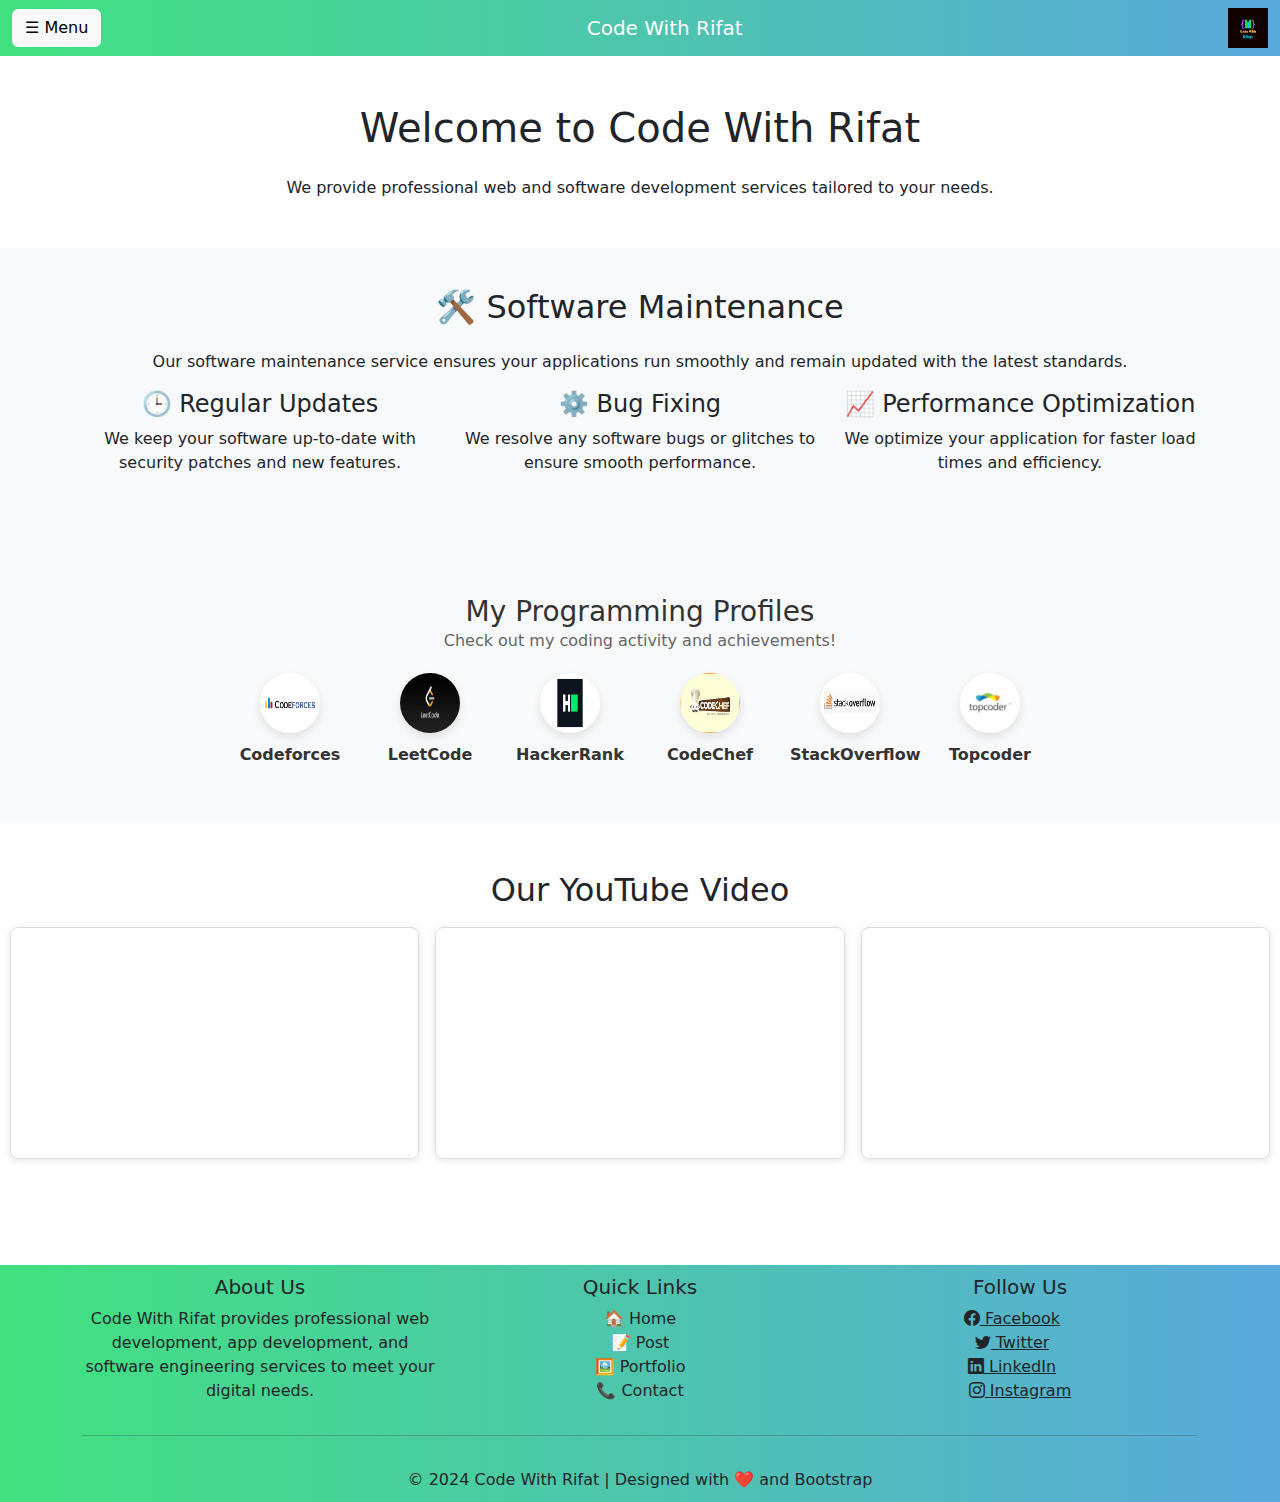
<file: index.html>
<!DOCTYPE html>
<html lang="en">
<head>
    <meta charset="UTF-8" />
    <meta name="viewport" content="width=device-width, initial-scale=1.0" />
    <meta name="keywords" content="Mata Web Solutions, Mata Android Apps, Mata Responsive Design, Code With Rifat, Professional Web Development, Software Maintenance"/>
    <meta name="google-site-verification" content="XDlfT6avDwmA8AY0r3Jb94K1UTTMlwBeBpqp7k9jpsY" />
    <meta name="google-site-verification" content="XDlfT6avDwmA8AY0r3Jb94K1UTTMlwBeBpqp7k9jpsY" />
    <title>Code With Rifat</title>
    <link rel="icon" href="assets/images/logo.png" type="image/png" />
    <!-- Bootstrap CSS -->
    <link href="https://cdn.jsdelivr.net/npm/bootstrap@5.3.3/dist/css/bootstrap.min.css" rel="stylesheet"/>
    <!-- Custom CSS -->
    <link href="css/style.css" rel="stylesheet"/>
    
</head>

<body>
    <!-- Navigation Bar -->
    <nav class="navbar navbar-dark bg-dark">
        <div class="container-fluid">
            <!-- Left Side Menu Button -->
            <button
                class="btn btn-light"
                type="button"
                data-bs-toggle="offcanvas"
                data-bs-target="#offcanvasNavbar"
                aria-controls="offcanvasNavbar"
            >
                ☰ Menu
            </button>

            <!-- Center Title -->
            <a class="navbar-brand mx-auto" href="index.html">Code With Rifat</a>

            <!-- Right Side Logo -->
            <div class="d-flex">
                <img src="assets/images/profile.jpg" alt="Logo" style="height: 40px; width: auto"/>
            </div>
        </div>
    </nav>

    <!-- Offcanvas Drawer -->
    <div class="offcanvas offcanvas-start" tabindex="-1" id="offcanvasNavbar" aria-labelledby="offcanvasNavbarLabel">
      <div class="offcanvas-header">
          <h5 class="offcanvas-title" id="offcanvasNavbarLabel">Navigation</h5>
          <button
              type="button"
              class="btn-close btn-close-white"
              data-bs-dismiss="offcanvas"
              aria-label="Close"
          ></button>
      </div>
      <div class="offcanvas-body" style="background: linear-gradient(to right, #41e17f, #5aaadc);">
          <nav>
              <a href="index.html" class="text-dark" style="font-size: 18px;">🏠 Home</a>
              <a href="post.html" class="text-dark" style="font-size: 18px;">📝 Post</a>
              <a href="portfolio.html" class="text-dark" style="font-size: 18px;">🖼 Portfolio</a>
              <a href="#about" class="text-dark" style="font-size: 18px;">👤 About</a>
              <a href="contact.html" class="text-dark" style="font-size: 18px;">📞 Contact</a>
          </nav>
      </div>
    </div>





    <!-- Main Content -->
    <div class="container my-5">
        <h1 class="text-center mb-4">Welcome to Code With Rifat</h1>
        <p class="text-center">We provide professional web and software development services tailored to your needs.</p>
    </div>

    <!-- Software Maintenance Section -->
    <div class="software-maintenance">
        <div class="container">
            <h2 class="text-center mb-4">🛠 Software Maintenance</h2>
            <p class="text-center">Our software maintenance service ensures your applications run smoothly and remain updated with the latest standards.</p>
            <div class="row text-center">
                <div class="col-md-4 mb-4">
                    <h4>🕒 Regular Updates</h4>
                    <p> We keep your software up-to-date with security patches and new features.</p>
                </div>
                <div class="col-md-4 mb-4">
                    <h4>⚙️ Bug Fixing</h4>
                    <p>
                        We resolve any software bugs or glitches to ensure smooth
                        performance.
                    </p>
                </div>
                <div class="col-md-4 mb-4">
                    <h4>📈 Performance Optimization</h4>
                    <p>
                        We optimize your application for faster load times and efficiency.
                    </p>
                </div>
            </div>
        </div>
    </div>

    <!-- Profile Links Section -->
    <section
        id="profile-links"
        style="background-color: #f8f9fa; padding: 40px 0">
        
        <div style="text-align: center; margin-bottom: 20px">
            <h2 style="color: #333; font-size: 28px; margin: 0">My Programming Profiles</h2>
            <p style="color: #666; font-size: 16px">Check out my coding activity and achievements!</p>
        </div>

        <div style="display: flex; justify-content: center; gap: 20px; flex-wrap: wrap;">
            <!-- Codeforces Profile -->
            <div style="text-align: center; width: 120px">
                <a href="https://codeforces.com/profile/mdrrifat297" target="_blank" style="text-decoration: none">
                    <img src="assets/images/Codeforces.png" alt="Codeforces" style="width: 60px; height: 60px; border-radius: 50%"/>
                    <p style="margin-top: 10px; color: #333; font-weight: bold">Codeforces</p>
                </a>
            </div>

            <!-- LeetCode Profile -->
            <div style="text-align: center; width: 120px">
                <a href="https://leetcode.com/u/mdrrifat297/" target="_blank" style="text-decoration: none">
                    <img src="assets/images/LeetCode.png" alt="LeetCode" style="width: 60px; height: 60px; border-radius: 50%"/>
                    <p style="margin-top: 10px; color: #333; font-weight: bold">LeetCode</p>
                </a>
            </div>

            <!-- HackerRank Profile -->
            <div style="text-align: center; width: 120px">
                <a href="https://www.hackerrank.com/profile/mdrrifat297" target="_blank" style="text-decoration: none">
                    <img src="assets/images/HackerRank.png" alt="HackerRank" style="width: 60px; height: 60px; border-radius: 50%"/>
                    <p style="margin-top: 10px; color: #333; font-weight: bold">HackerRank</p>
                </a>
            </div>

            <!-- CodeChef Profile -->
            <div style="text-align: center; width: 120px">
                <a href="https://www.codechef.com/users/mdrrifat297" target="_blank" style="text-decoration: none">
                    <img src="assets/images/Codechef.png" alt="CodeChef" style="width: 60px; height: 60px; border-radius: 50%"/>
                    <p style="margin-top: 10px; color: #333; font-weight: bold">CodeChef</p>
                </a>
            </div>

            <!-- StackOverflow Profile -->
            <div style="text-align: center; width: 120px">
                <a href="https://stackoverflow.com/users/28536117/mdrrifat297" target="_blank" style="text-decoration: none">
                    <img src="assets/images/StackOverflow.png" alt="CodeChef" style="width: 60px; height: 60px; border-radius: 50%"/>
                    <p style="margin-top: 10px; color: #333; font-weight: bold"> StackOverflow </p>
                </a>
            </div>

            <!-- Topcoder Profile -->
            <div style="text-align: center; width: 120px">
                <a href="https://profiles.topcoder.com/mdrrifat297" target="_blank" style="text-decoration: none">
                    <img src="assets/images/Topcoder.png" alt="CodeChef" style="width: 60px; height: 60px; border-radius: 50%"/>
                    <p style="margin-top: 10px; color: #333; font-weight: bold"> Topcoder</p>
                </a>
            </div>
        </div>
    </section>


    <!-- YouTube Video Section -->
    <br><br><h2 class="youtube_video">Our YouTube Video</h2>
    <div class="video-grid">
        <!-- video one -->
        <div class="video-container">
            <iframe
                src="https://www.youtube.com/embed/-sEMH8Lo4Xc?si=g56jswElThnp8OFE"
                title="YouTube video player"
                frameborder="0"
                allow="accelerometer; autoplay; clipboard-write; encrypted-media; gyroscope; picture-in-picture; web-share"
                referrerpolicy="strict-origin-when-cross-origin" allowfullscreen>
            </iframe>
        </div>

        <!-- video two -->
        <div class="video-container">
            <iframe
                src="https://www.youtube.com/embed/dz23zMaV5Dk?si=NNxaIvRnU6t_1coj"
                title="YouTube video player"
                frameborder="0"
                allow="accelerometer; autoplay; clipboard-write; encrypted-media; gyroscope; picture-in-picture; web-share"
                referrerpolicy="strict-origin-when-cross-origin" allowfullscreen>
            </iframe>
        </div>

        <!-- video three -->
        <div class="video-container">
            <iframe
                src="https://www.youtube.com/embed/iljq3MJdo_4?si=WwBcX_Ah2MCFHSkM"
                title="YouTube video player"
                frameborder="0"
                allow="accelerometer; autoplay; clipboard-write; encrypted-media; gyroscope; picture-in-picture; web-share"
                referrerpolicy="strict-origin-when-cross-origin" allowfullscreen>
            </iframe>
        </div>
    </div>

    <br><br><br><br>

    <!-- Footer -->
    <footer class="text-dark" style="background: linear-gradient(to right, #41e17f, #5aaadc);">
        <div class="container">
            <div class="row">
                <!-- About Section -->
                <div class="col-md-4">
                    <h5>About Us</h5>
                    <p> Code With Rifat provides professional web development, app development, and software engineering services to meet your digital needs. </p>
                </div>

                <!-- Quick Links -->
                <div class="col-md-4">
                    <h5>Quick Links</h5>
                    <ul class="list-unstyled">
                        <li>
                            <a href="index.html" class="text-decoration-none text-dark">🏠 Home</a>
                        </li>
                        <li>
                            <a href="post.html" class="text-decoration-none text-dark">📝 Post</a>
                        </li>
                        <li>
                            <a href="portfolio.html" class="text-decoration-none text-dark">🖼 Portfolio</a>
                        </li>
                        <li>
                            <a href="contact.html" class="text-decoration-none text-dark">📞 Contact</a>
                        </li>
                    </ul>
                </div>

                <!-- Social Media Links -->
                <div class="col-md-4">
                    <h5>Follow Us</h5>
                    <a href="https://www.facebook.com/mdrrifat297/" class="text-dark me-3"><i class="bi bi-facebook"></i> Facebook</a><br />
                    <a href="https://www.x.com/mdrrifat297/" class="text-dark me-3"><i class="bi bi-twitter"></i> Twitter</a><br />
                    <a href="https://www.linkedin.com/in/mdrrifat297/" class="text-dark me-3"><i class="bi bi-linkedin"></i> LinkedIn</a><br />
                    <a href="https://www.instagram.com/mdrrifat297" class="text-dark"><i class="bi bi-instagram"></i> Instagram</a>
                </div>
            </div>

            <!-- Copyright -->
            <hr class="border-dark" />
            <div class="text-center pt-3">
                <p class="mb-0">
                    &copy; 2024 Code With Rifat | Designed with ❤️ and Bootstrap
                </p>
            </div>
        </div>
    </footer>



    <!-- Bootstrap Icons CDN -->
    <link href="https://cdn.jsdelivr.net/npm/bootstrap-icons@1.10.5/font/bootstrap-icons.css" rel="stylesheet"/>

    <!-- Bootstrap JS Bundle -->
    <script src="https://cdn.jsdelivr.net/npm/bootstrap@5.3.3/dist/js/bootstrap.bundle.min.js"></script>
    <!-- Custom JS Bundle -->
    <script src="js/script.js"></script>
</body>
</html>
</file>
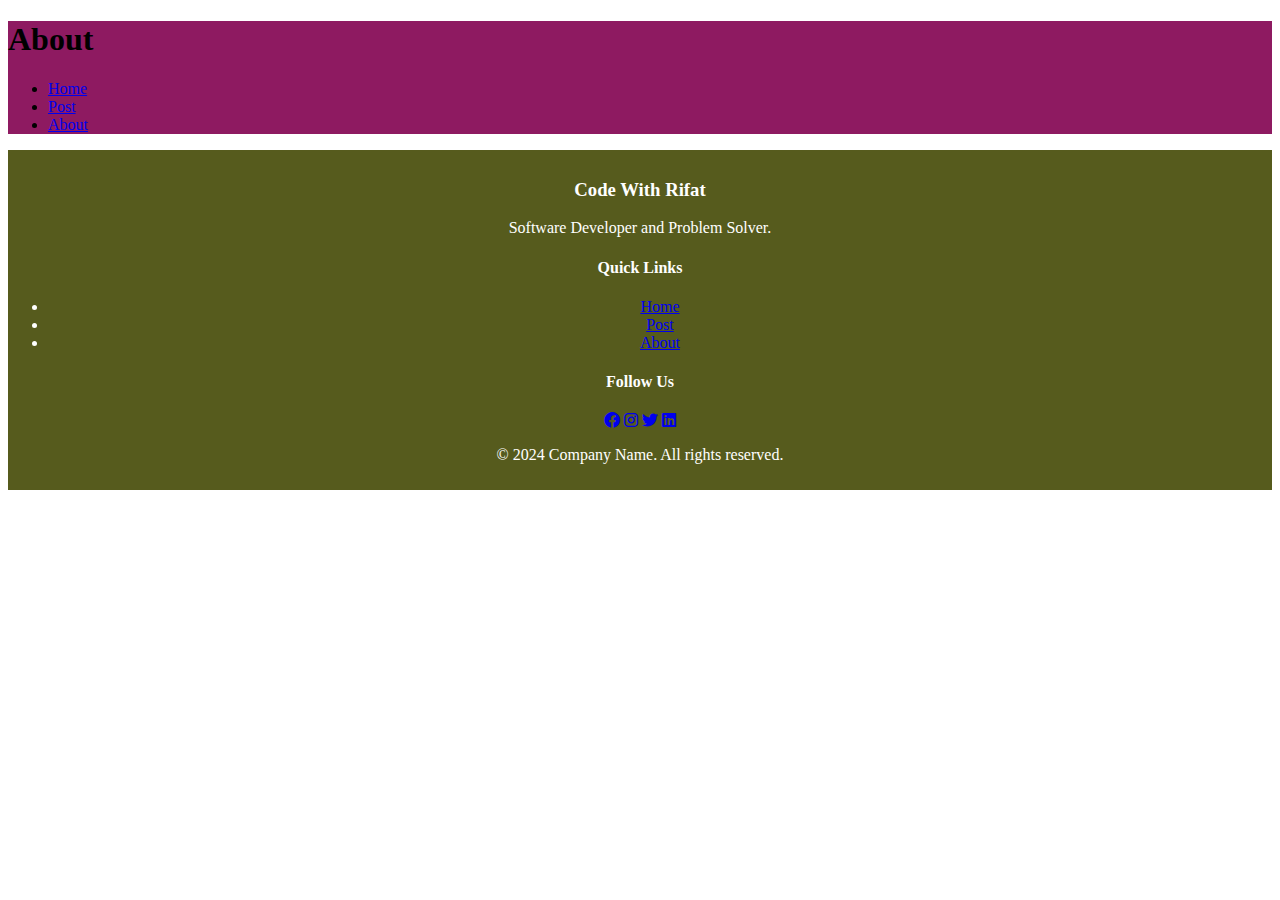
<file: about.html>
<!DOCTYPE html>
<html lang="en">
<head>
    <meta charset="UTF-8">
    <meta name="viewport" content="width=device-width, initial-scale=1.0">
    <title>Code With Rifat/About</title>
    <link rel="icon" href="image/logo.png" type="image/x-icon">
    <link rel="stylesheet" href="css/style.css">
    <link href="https://cdnjs.cloudflare.com/ajax/libs/font-awesome/6.0.0-beta3/css/all.min.css" rel="stylesheet">
</head>
<body>
    <!-- Header Section -->
    <header style="background-color: rgb(142, 26, 97);">
        <h1>About</h1>
        <nav>
            <ul>
                <li><a href="index.html">Home</a></li>
                <li><a href="post.html">Post</a></li>
                <li><a href="about.html">About</a></li>
            </ul>
        </nav>
    </header>

    <!-- Main Content -->
    <main>
        
    </main>

    <!-- Footer -->
    <footer style="background-color: rgb(86, 91, 29);">
        <div class="footer-container">
            <div class="footer-left">
                <h3>Code With Rifat</h3>
                <p>Software Developer and Problem Solver.</p>
            </div>
            <div class="footer-middle">
                <h4>Quick Links</h4>
                <ul>
                    <li><a href="index.html">Home</a></li>
                    <li><a href="post.html">Post</a></li>
                    <li><a href="about.html">About</a></li>
                </ul>
            </div>
            <div class="footer-right">
                <h4>Follow Us</h4>
                <div class="social-icons">
                    <a href="https://www.facebook.com/mdrrifat297" class="social-icon"><i class="fab fa-facebook"></i></a>
                    <a href="https://www.instagram.com/mdrrifat297" class="social-icon"><i class="fab fa-instagram"></i></a>
                    <a href="https://www.x.com/mdrrifat297" class="social-icon"><i class="fab fa-twitter"></i></a>
                    <a href="https://www.linkedin.com/in/mdrrifat297/" class="social-icon"><i class="fab fa-linkedin"></i></a>
                </div>
            </div>
        </div>
        <div class="footer-bottom">
            <p>&copy; 2024 Company Name. All rights reserved.</p>
        </div>
    </footer>
    
</body>
</html>
</file>
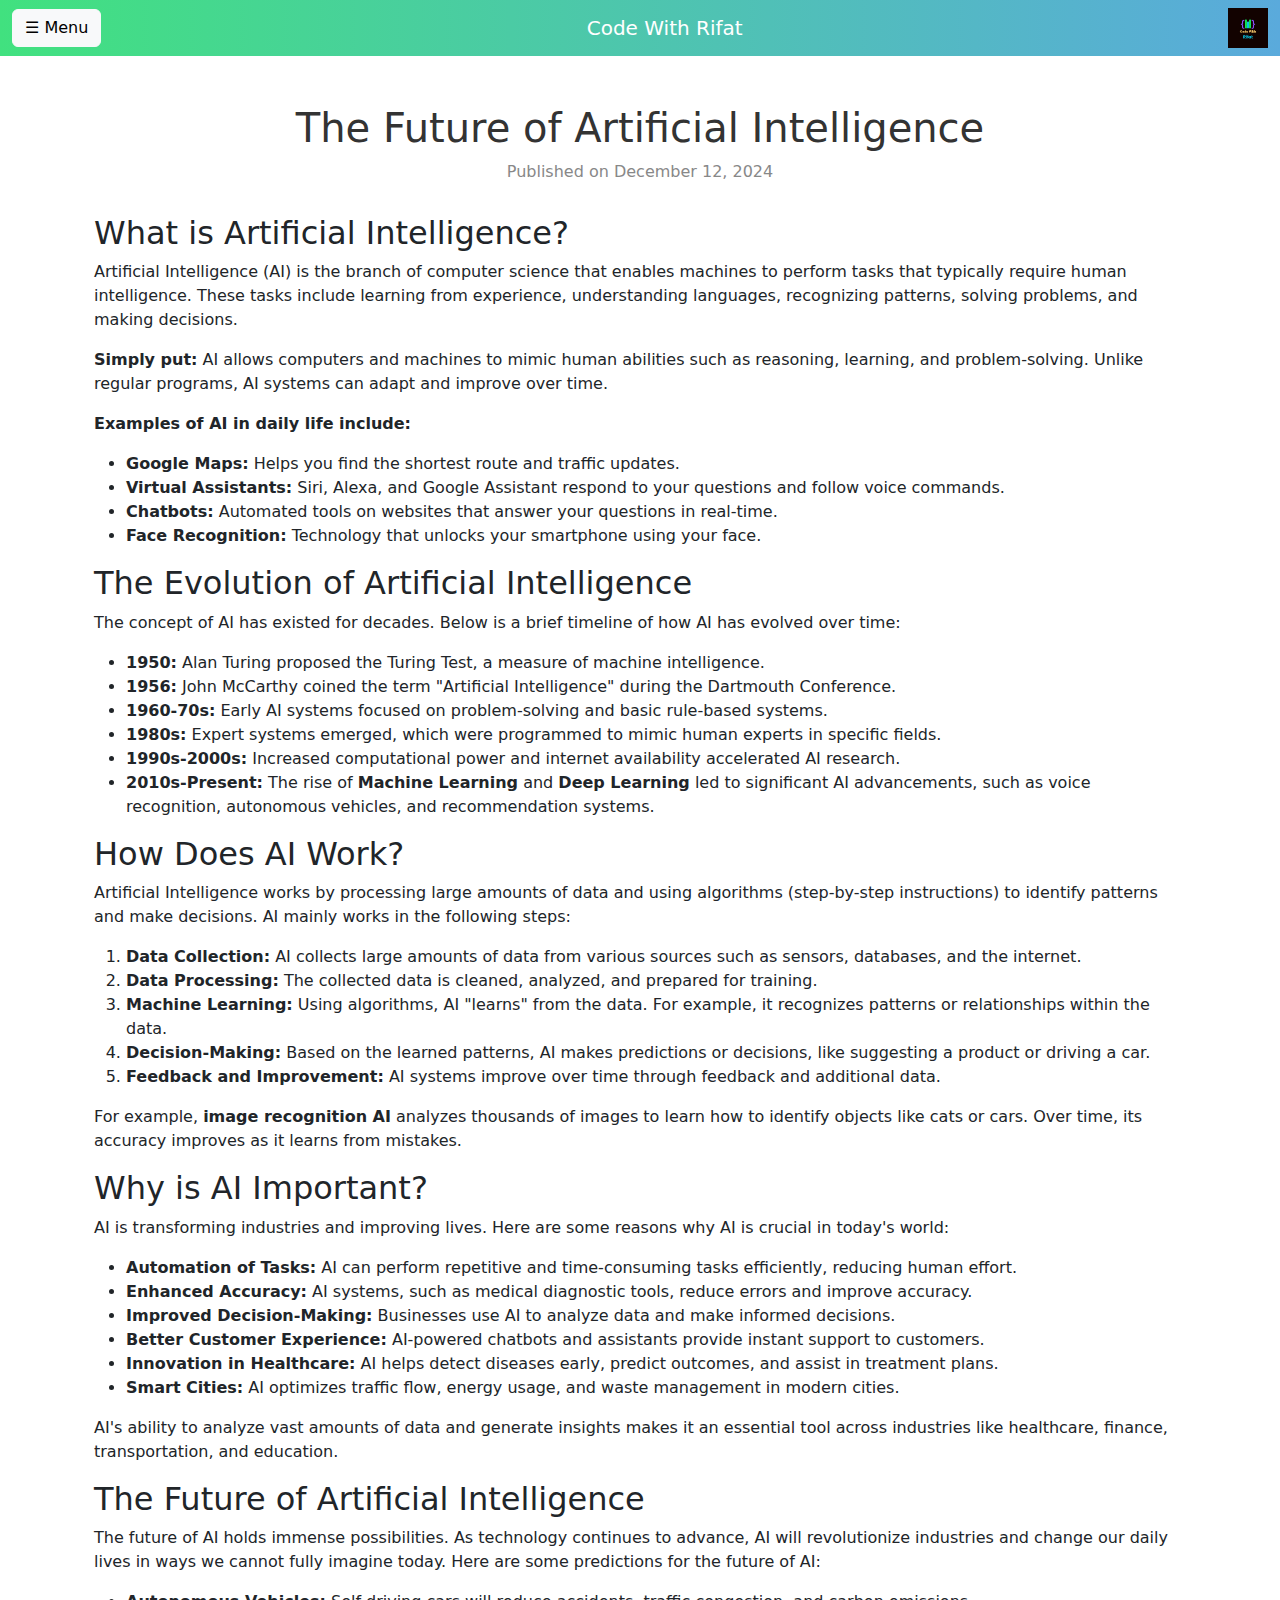
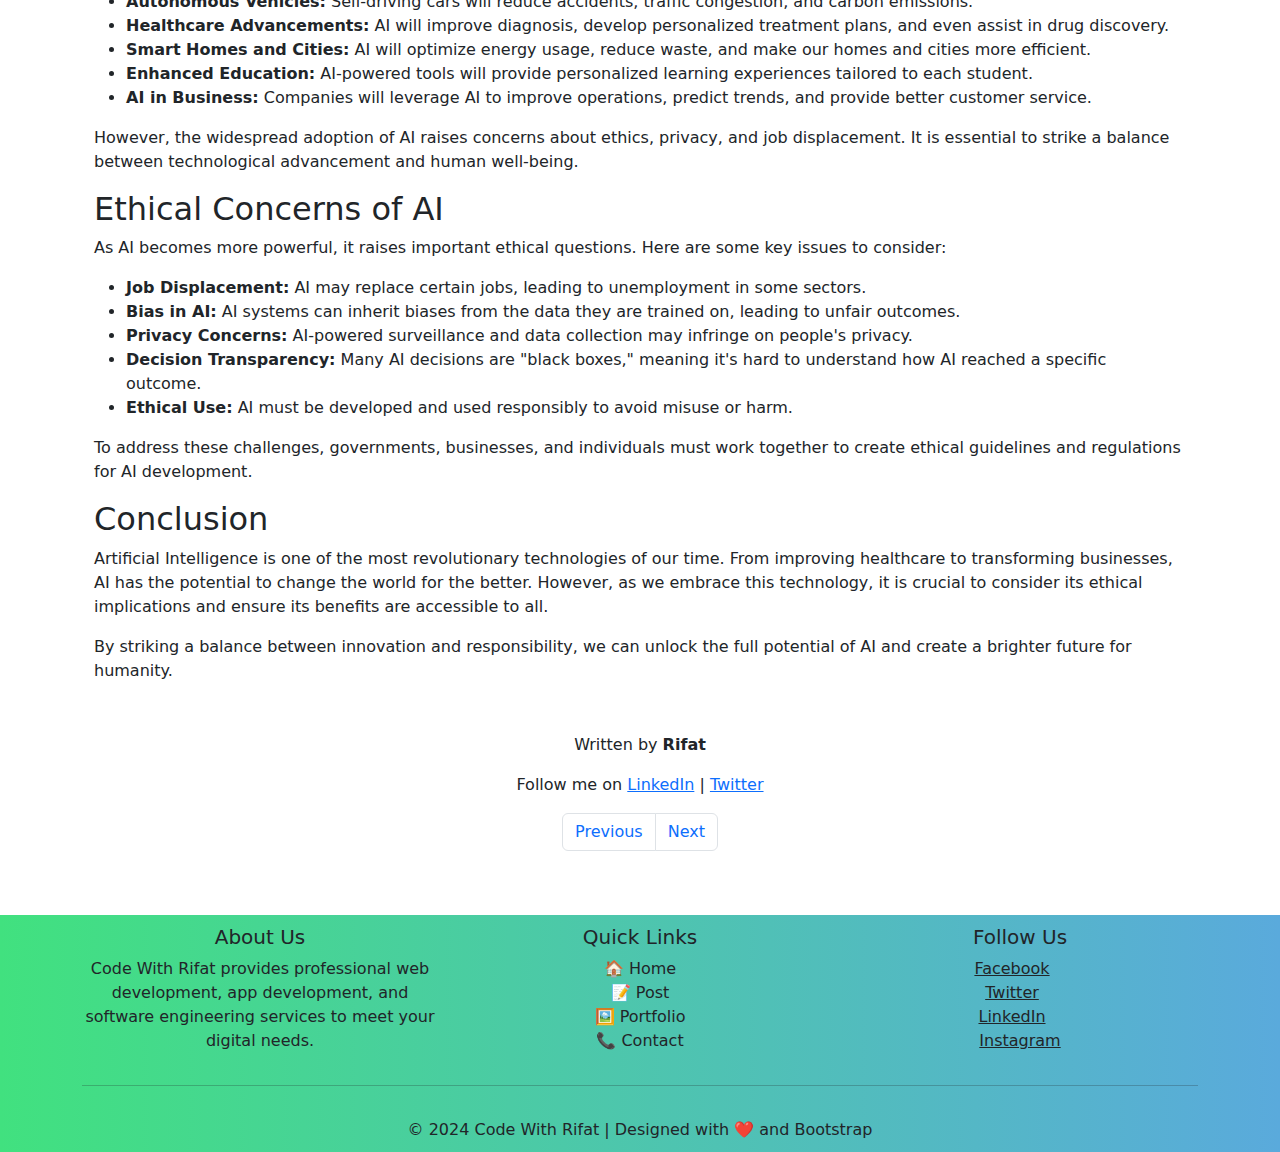
<file: ArtificialIntelligence.html>
<!DOCTYPE html>
<html lang="en">
<head>
    <meta charset="UTF-8" />
    <meta name="viewport" content="width=device-width, initial-scale=1.0" />
    <title>The Future of Artificial Intelligence - Code With Rifat</title>
    <link rel="icon" href="assets/images/logo.png" type="image/png" />
    <!-- Bootstrap CSS -->
    <link href="https://cdn.jsdelivr.net/npm/bootstrap@5.3.3/dist/css/bootstrap.min.css" rel="stylesheet"/>
    <!-- Custom CSS -->
    <link href="css/style.css" rel="stylesheet"/>
</head>
<body>
    <nav class="navbar navbar-dark bg-dark">
      <div class="container-fluid">
        <!-- Left Side Menu Button -->
        <button class="btn btn-light" type="button" data-bs-toggle="offcanvas" data-bs-target="#offcanvasNavbar" aria-controls="offcanvasNavbar">
          ☰ Menu
        </button>

        <!-- Center Title -->
        <a class="navbar-brand mx-auto" href="index.html">Code With Rifat</a>

        <!-- Right Side Logo -->
        <div class="d-flex">
          <img
            src="assets/images/profile.jpg"
            alt="Logo"
            style="height: 40px; width: auto"
          />
        </div>
      </div>
    </nav>

    <!-- Offcanvas Drawer -->
    <div class="offcanvas offcanvas-start" tabindex="-1" id="offcanvasNavbar" aria-labelledby="offcanvasNavbarLabel">
      <div class="offcanvas-header">
          <h5 class="offcanvas-title" id="offcanvasNavbarLabel">Navigation</h5>
          <button
              type="button"
              class="btn-close btn-close-white"
              data-bs-dismiss="offcanvas"
              aria-label="Close"
          ></button>
      </div>
      <div class="offcanvas-body" style="background: linear-gradient(to right, #41e17f, #5aaadc);">
          <nav>
              <a href="index.html" class="text-dark" style="font-size: 18px;">🏠 Home</a>
              <a href="post.html" class="text-dark" style="font-size: 18px;">📝 Post</a>
              <a href="portfolio.html" class="text-dark" style="font-size: 18px;">🖼 Portfolio</a>
              <a href="#about" class="text-dark" style="font-size: 18px;">👤 About</a>
              <a href="contact.html" class="text-dark" style="font-size: 18px;">📞 Contact</a>
          </nav>
      </div>
    </div>
    
    <!-- Blog Post Section -->
    <section class="container my-5">
      <div class="post-header">
        <h1>The Future of Artificial Intelligence</h1>
        <p class="post-date">Published on December 12, 2024</p>
      </div>


      <!-- Post Content -->
      <!-- Section 1: What is AI -->
    <section class="what-is-ai">
        <div class="container">
            <h2>What is Artificial Intelligence?</h2>
            <p>Artificial Intelligence (AI) is the branch of computer science that enables machines to perform tasks that typically require human intelligence. These tasks include learning from experience, understanding languages, recognizing patterns, solving problems, and making decisions.</p>
            <p><strong>Simply put:</strong> AI allows computers and machines to mimic human abilities such as reasoning, learning, and problem-solving. Unlike regular programs, AI systems can adapt and improve over time.</p>
            <p><strong>Examples of AI in daily life include:</strong></p>
            <ul>
                <li><strong>Google Maps:</strong> Helps you find the shortest route and traffic updates.</li>
                <li><strong>Virtual Assistants:</strong> Siri, Alexa, and Google Assistant respond to your questions and follow voice commands.</li>
                <li><strong>Chatbots:</strong> Automated tools on websites that answer your questions in real-time.</li>
                <li><strong>Face Recognition:</strong> Technology that unlocks your smartphone using your face.</li>
            </ul>
        </div>
    </section>

    <!-- Section 2: History of AI -->
    <section class="history-of-ai">
        <div class="container">
            <h2>The Evolution of Artificial Intelligence</h2>
            <p>The concept of AI has existed for decades. Below is a brief timeline of how AI has evolved over time:</p>
            <ul>
                <li><strong>1950:</strong> Alan Turing proposed the Turing Test, a measure of machine intelligence.</li>
                <li><strong>1956:</strong> John McCarthy coined the term "Artificial Intelligence" during the Dartmouth Conference.</li>
                <li><strong>1960-70s:</strong> Early AI systems focused on problem-solving and basic rule-based systems.</li>
                <li><strong>1980s:</strong> Expert systems emerged, which were programmed to mimic human experts in specific fields.</li>
                <li><strong>1990s-2000s:</strong> Increased computational power and internet availability accelerated AI research.</li>
                <li><strong>2010s-Present:</strong> The rise of <strong>Machine Learning</strong> and <strong>Deep Learning</strong> led to significant AI advancements, such as voice recognition, autonomous vehicles, and recommendation systems.</li>
            </ul>
        </div>
    </section>

    <!-- Section 3: How AI Works -->
    <section class="how-ai-works">
        <div class="container">
            <h2>How Does AI Work?</h2>
            <p>Artificial Intelligence works by processing large amounts of data and using algorithms (step-by-step instructions) to identify patterns and make decisions. AI mainly works in the following steps:</p>
            <ol>
                <li><strong>Data Collection:</strong> AI collects large amounts of data from various sources such as sensors, databases, and the internet.</li>
                <li><strong>Data Processing:</strong> The collected data is cleaned, analyzed, and prepared for training.</li>
                <li><strong>Machine Learning:</strong> Using algorithms, AI "learns" from the data. For example, it recognizes patterns or relationships within the data.</li>
                <li><strong>Decision-Making:</strong> Based on the learned patterns, AI makes predictions or decisions, like suggesting a product or driving a car.</li>
                <li><strong>Feedback and Improvement:</strong> AI systems improve over time through feedback and additional data.</li>
            </ol>
            <p>For example, <strong>image recognition AI</strong> analyzes thousands of images to learn how to identify objects like cats or cars. Over time, its accuracy improves as it learns from mistakes.</p>
        </div>
    </section>

    <!-- Section 4: Importance of AI -->
    <section class="importance-of-ai">
        <div class="container">
            <h2>Why is AI Important?</h2>
            <p>AI is transforming industries and improving lives. Here are some reasons why AI is crucial in today's world:</p>
            <ul>
                <li><strong>Automation of Tasks:</strong> AI can perform repetitive and time-consuming tasks efficiently, reducing human effort.</li>
                <li><strong>Enhanced Accuracy:</strong> AI systems, such as medical diagnostic tools, reduce errors and improve accuracy.</li>
                <li><strong>Improved Decision-Making:</strong> Businesses use AI to analyze data and make informed decisions.</li>
                <li><strong>Better Customer Experience:</strong> AI-powered chatbots and assistants provide instant support to customers.</li>
                <li><strong>Innovation in Healthcare:</strong> AI helps detect diseases early, predict outcomes, and assist in treatment plans.</li>
                <li><strong>Smart Cities:</strong> AI optimizes traffic flow, energy usage, and waste management in modern cities.</li>
            </ul>
            <p>AI's ability to analyze vast amounts of data and generate insights makes it an essential tool across industries like healthcare, finance, transportation, and education.</p>
        </div>
    </section>

    <!-- Section 5: The Future of AI -->
    <section class="future-of-ai">
        <div class="container">
            <h2>The Future of Artificial Intelligence</h2>
            <p>The future of AI holds immense possibilities. As technology continues to advance, AI will revolutionize industries and change our daily lives in ways we cannot fully imagine today. Here are some predictions for the future of AI:</p>
            <ul>
                <li><strong>Autonomous Vehicles:</strong> Self-driving cars will reduce accidents, traffic congestion, and carbon emissions.</li>
                <li><strong>Healthcare Advancements:</strong> AI will improve diagnosis, develop personalized treatment plans, and even assist in drug discovery.</li>
                <li><strong>Smart Homes and Cities:</strong> AI will optimize energy usage, reduce waste, and make our homes and cities more efficient.</li>
                <li><strong>Enhanced Education:</strong> AI-powered tools will provide personalized learning experiences tailored to each student.</li>
                <li><strong>AI in Business:</strong> Companies will leverage AI to improve operations, predict trends, and provide better customer service.</li>
            </ul>
            <p>However, the widespread adoption of AI raises concerns about ethics, privacy, and job displacement. It is essential to strike a balance between technological advancement and human well-being.</p>
        </div>
    </section>

    <!-- Section 6: Ethical Concerns -->
    <section class="ethics-of-ai">
        <div class="container">
            <h2>Ethical Concerns of AI</h2>
            <p>As AI becomes more powerful, it raises important ethical questions. Here are some key issues to consider:</p>
            <ul>
                <li><strong>Job Displacement:</strong> AI may replace certain jobs, leading to unemployment in some sectors.</li>
                <li><strong>Bias in AI:</strong> AI systems can inherit biases from the data they are trained on, leading to unfair outcomes.</li>
                <li><strong>Privacy Concerns:</strong> AI-powered surveillance and data collection may infringe on people's privacy.</li>
                <li><strong>Decision Transparency:</strong> Many AI decisions are "black boxes," meaning it's hard to understand how AI reached a specific outcome.</li>
                <li><strong>Ethical Use:</strong> AI must be developed and used responsibly to avoid misuse or harm.</li>
            </ul>
            <p>To address these challenges, governments, businesses, and individuals must work together to create ethical guidelines and regulations for AI development.</p>
        </div>
    </section>

    <!-- Conclusion Section -->
    <section class="conclusion">
        <div class="container">
            <h2>Conclusion</h2>
            <p>Artificial Intelligence is one of the most revolutionary technologies of our time. From improving healthcare to transforming businesses, AI has the potential to change the world for the better. However, as we embrace this technology, it is crucial to consider its ethical implications and ensure its benefits are accessible to all.</p>
            <p>By striking a balance between innovation and responsibility, we can unlock the full potential of AI and create a brighter future for humanity.</p>
        </div>
    </section>



      <!-- Post Footer (Author Bio, Social Media Links) -->
      <div class="post-footer">
        <p>Written by <strong>Rifat</strong></p>
        <p>
          Follow me on
          <a href="https://www.linkedin.com/in/mdrrifat297/" target="_blank"
            >LinkedIn</a
          >
          | <a href="https://www.x.com/mdrrifat297/" target="_blank">Twitter</a>
        </p>
      </div>

      <!-- Pagination -->
      <div class="pagination">
        <ul class="pagination">
          <li class="page-item"><a class="page-link" href="#">Previous</a></li>
          <li class="page-item"><a class="page-link" href="#">Next</a></li>
        </ul>
      </div>
    </section>

    <!-- Footer -->
    <footer
        class="text-dark"
        style="background: linear-gradient(to right, #41e17f, #5aaadc);"
    >
        <div class="container">
            <div class="row">
                <!-- About Section -->
                <div class="col-md-4">
                    <h5>About Us</h5>
                    <p>
                        Code With Rifat provides professional web development, app
                        development, and software engineering services to meet your
                        digital needs.
                    </p>
                </div>

                <!-- Quick Links -->
                <div class="col-md-4">
                    <h5>Quick Links</h5>
                    <ul class="list-unstyled">
                        <li>
                            <a href="index.html" class="text-decoration-none text-dark">🏠 Home</a>
                        </li>
                        <li>
                            <a href="post.html" class="text-decoration-none text-dark">📝 Post</a>
                        </li>
                        <li>
                            <a href="portfolio.html" class="text-decoration-none text-dark">🖼 Portfolio</a>
                        </li>
                        <li>
                            <a href="contact.html" class="text-decoration-none text-dark">📞 Contact</a>
                        </li>
                    </ul>
                </div>

                <!-- Social Media Links -->
                <div class="col-md-4">
                    <h5>Follow Us</h5>
                    <a href="https://www.facebook.com/mdrrifat297/" class="text-dark me-3"><i class="bi bi-facebook"></i> Facebook</a><br />
                    <a href="https://www.x.com/mdrrifat297/" class="text-dark me-3"><i class="bi bi-twitter"></i> Twitter</a><br />
                    <a href="https://www.linkedin.com/in/mdrrifat297/" class="text-dark me-3"><i class="bi bi-linkedin"></i> LinkedIn</a><br />
                    <a href="https://www.instagram.com/mdrrifat297" class="text-dark"><i class="bi bi-instagram"></i> Instagram</a>
                </div>
            </div>

            <!-- Copyright -->
            <hr class="border-dark" />
            <div class="text-center pt-3">
                <p class="mb-0">
                    &copy; 2024 Code With Rifat | Designed with ❤️ and Bootstrap
                </p>
            </div>
        </div>
    </footer>

    <!-- Bootstrap JS Bundle -->
    <script src="https://cdn.jsdelivr.net/npm/bootstrap@5.3.3/dist/js/bootstrap.bundle.min.js"></script>
  </body>
</html>
</file>
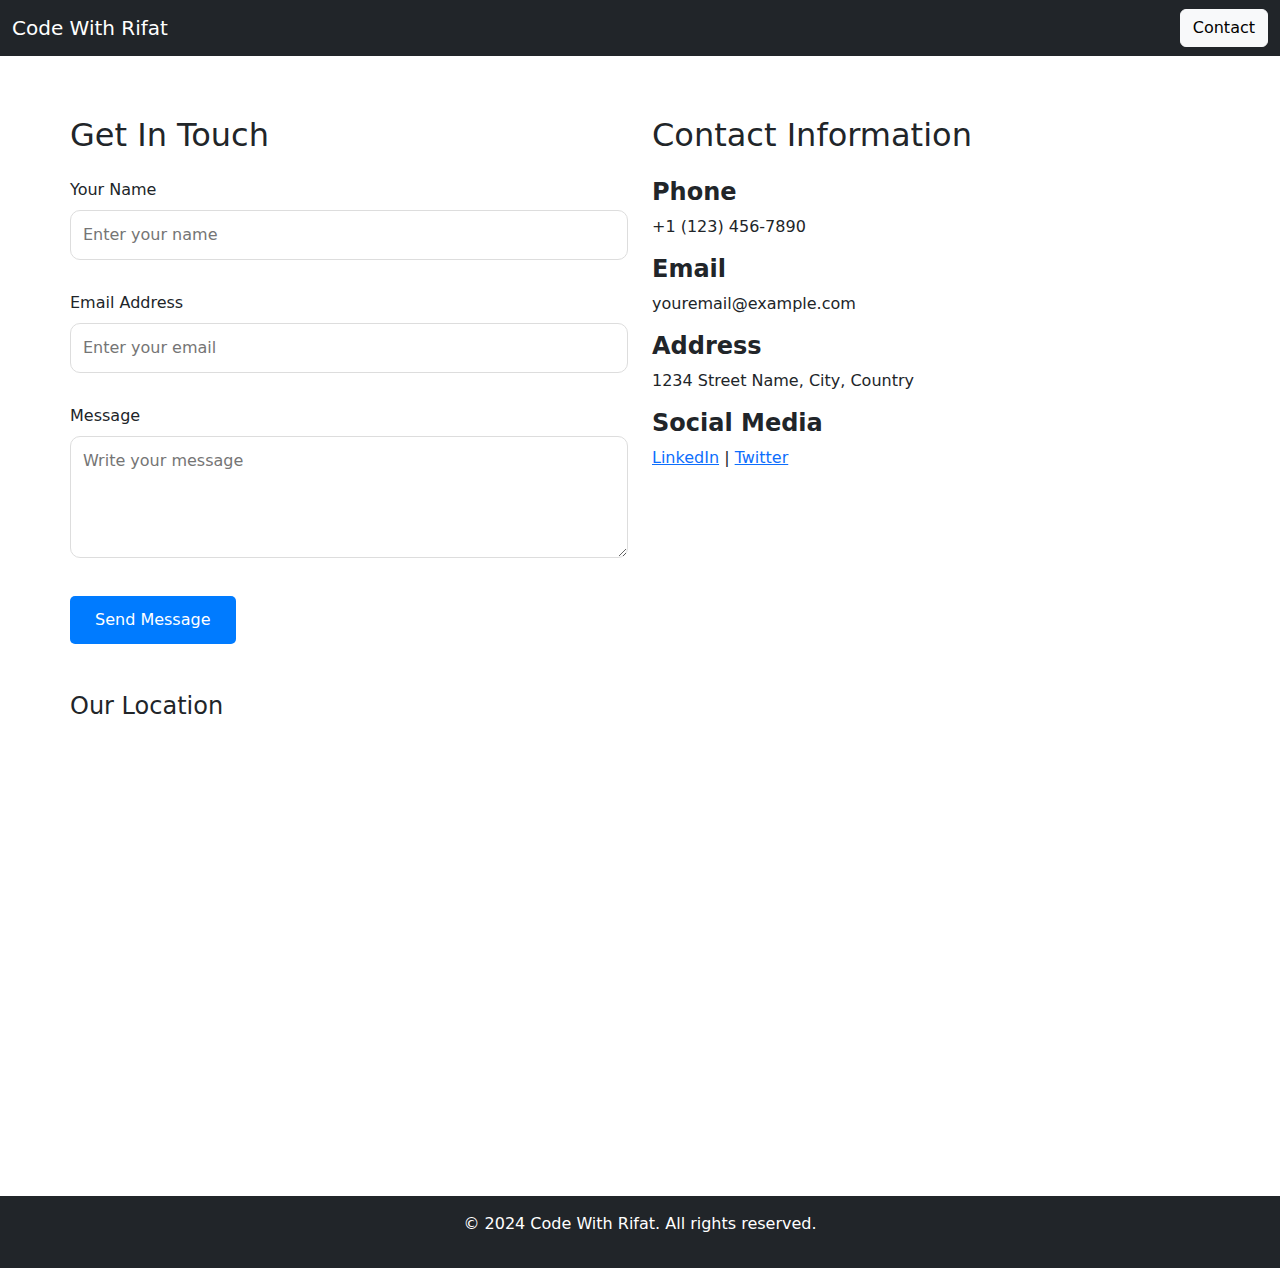
<file: contact.html>
<!DOCTYPE html>
<html lang="en">
  <head>
    <meta charset="UTF-8" />
    <meta name="viewport" content="width=device-width, initial-scale=1.0" />
    <title>Contact Us - Code With Rifat</title>
    <link rel="icon" href="assets/images/logo.png" type="image/png" />
    <link
      href="https://cdn.jsdelivr.net/npm/bootstrap@5.3.3/dist/css/bootstrap.min.css"
      rel="stylesheet"
    />
    <style>
      .contact-section {
        padding: 60px 0;
      }
      .contact-form input,
      .contact-form textarea {
        border-radius: 10px;
        border: 1px solid #ddd;
        padding: 12px;
        margin-bottom: 15px;
        width: 100%;
      }
      .contact-form button {
        background-color: #007bff;
        color: white;
        border: none;
        padding: 12px 25px;
        border-radius: 5px;
        cursor: pointer;
      }
      .contact-form button:hover {
        background-color: #0056b3;
      }
      .contact-info h4 {
        font-size: 1.5rem;
        font-weight: bold;
      }
    </style>
  </head>
  <body>
    <!-- Navbar -->
    <nav class="navbar navbar-dark bg-dark">
      <div class="container-fluid">
        <a class="navbar-brand" href="index.html">Code With Rifat</a>
        <a href="#contact" class="btn btn-light">Contact</a>
      </div>
    </nav>

    <!-- Contact Section -->
    <section id="contact" class="contact-section container">
      <div class="row">
        <!-- Contact Form -->
        <div class="col-md-6">
          <h2 class="mb-4">Get In Touch</h2>
          <form
            action="mailto:youremail@example.com"
            method="post"
            enctype="text/plain"
            class="contact-form"
          >
            <div class="mb-3">
              <label for="name" class="form-label">Your Name</label>
              <input
                type="text"
                id="name"
                name="name"
                placeholder="Enter your name"
                required
              />
            </div>
            <div class="mb-3">
              <label for="email" class="form-label">Email Address</label>
              <input
                type="email"
                id="email"
                name="email"
                placeholder="Enter your email"
                required
              />
            </div>
            <div class="mb-3">
              <label for="message" class="form-label">Message</label>
              <textarea
                id="message"
                name="message"
                rows="4"
                placeholder="Write your message"
                required
              ></textarea>
            </div>
            <button type="submit">Send Message</button>
          </form>
        </div>

        <!-- Contact Info -->
        <div class="col-md-6 contact-info">
          <h2 class="mb-4">Contact Information</h2>
          <div>
            <h4>Phone</h4>
            <p>+1 (123) 456-7890</p>
          </div>
          <div>
            <h4>Email</h4>
            <p>youremail@example.com</p>
          </div>
          <div>
            <h4>Address</h4>
            <p>1234 Street Name, City, Country</p>
          </div>
          <div>
            <h4>Social Media</h4>
            <a href="https://www.linkedin.com/in/yourprofile" target="_blank"
              >LinkedIn</a
            >
            |
            <a href="https://twitter.com/yourprofile" target="_blank"
              >Twitter</a
            >
          </div>
        </div>
      </div>

      <!-- Google Map -->
      <div class="mt-5">
        <h4>Our Location</h4>
        <iframe
          src="https://www.google.com/maps/embed?pb=..."
          width="100%"
          height="400"
          style="border: 0"
          allowfullscreen=""
          loading="lazy"
        ></iframe>
      </div>
    </section>

    <!-- Footer -->
    <footer class="bg-dark text-white text-center py-3">
      <p>&copy; 2024 Code With Rifat. All rights reserved.</p>
    </footer>

    <!-- Bootstrap JS Bundle -->
    <script src="https://cdn.jsdelivr.net/npm/bootstrap@5.3.3/dist/js/bootstrap.bundle.min.js"></script>
  </body>
</html>
</file>
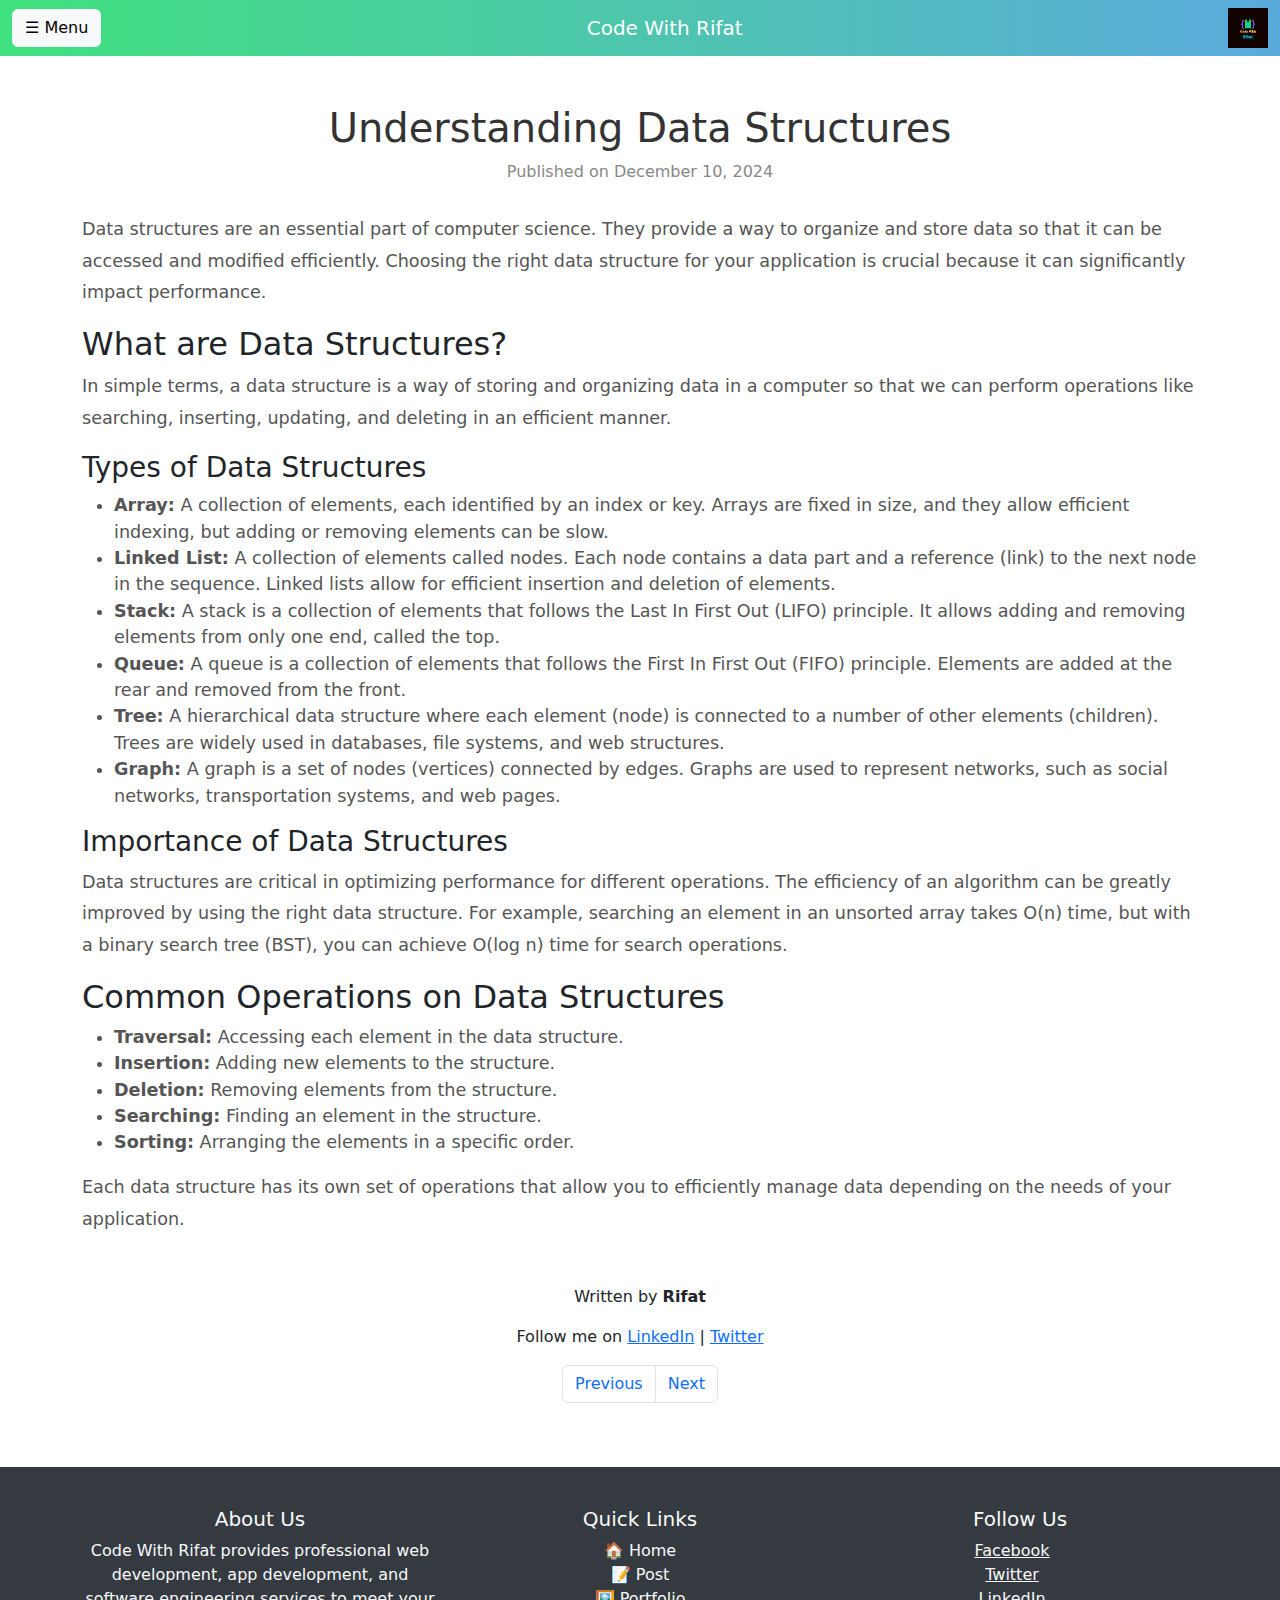
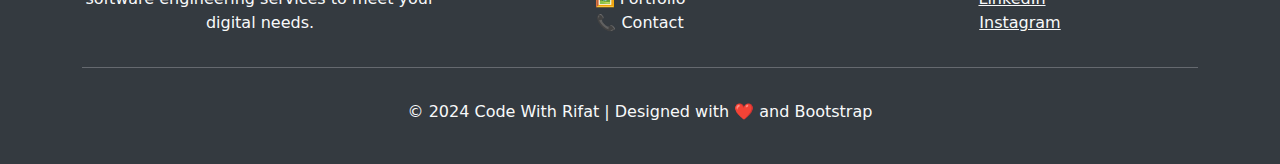
<file: DataStructures.html>
<!DOCTYPE html>
<html lang="en">
<head>
    <meta charset="UTF-8" />
    <meta name="viewport" content="width=device-width, initial-scale=1.0" />
    <title>Understanding Data Structures - Code With Rifat</title>
    <link rel="icon" href="assets/images/logo.png" type="image/png" />
    <!-- Bootstrap CSS -->
    <link href="https://cdn.jsdelivr.net/npm/bootstrap@5.3.3/dist/css/bootstrap.min.css" rel="stylesheet"/>
    <!-- Custom CSS -->
    <link href="css/style.css" rel="stylesheet"/>
</head>
<body>
    <nav class="navbar navbar-dark bg-dark">
      <div class="container-fluid">
        <!-- Left Side Menu Button -->
        <button class="btn btn-light" type="button" data-bs-toggle="offcanvas" data-bs-target="#offcanvasNavbar" aria-controls="offcanvasNavbar">
          ☰ Menu
        </button>

        <!-- Center Title -->
        <a class="navbar-brand mx-auto" href="index.html">Code With Rifat</a>

        <!-- Right Side Logo -->
        <div class="d-flex">
          <img
            src="assets/images/profile.jpg"
            alt="Logo"
            style="height: 40px; width: auto"
          />
        </div>
      </div>
    </nav>

    <!-- Offcanvas Drawer -->
    <div
      class="offcanvas offcanvas-start"
      tabindex="-1"
      id="offcanvasNavbar"
      aria-labelledby="offcanvasNavbarLabel"
    >
      <div class="offcanvas-header">
        <h5 class="offcanvas-title" id="offcanvasNavbarLabel">Navigation</h5>
        <button
          type="button"
          class="btn-close btn-close-white"
          data-bs-dismiss="offcanvas"
          aria-label="Close"
        ></button>
      </div>
      <div class="offcanvas-body">
        <nav>
          <a href="index.html">🏠 Home</a>
          <a href="post.html">📝 Post</a>
          <a href="portfolio.html">🖼 Portfolio</a>
          <a href="#about">👤 About</a>
          <a href="contact.html">📞 Contact</a>
        </nav>
      </div>
    </div>
    <!-- Blog Post Section -->
    <section class="container my-5">
      <div class="post-header">
        <h1>Understanding Data Structures</h1>
        <p class="post-date">Published on December 10, 2024</p>
      </div>

      <!-- Post Content -->
      <div class="post-content">
        <p>
          Data structures are an essential part of computer science. They
          provide a way to organize and store data so that it can be accessed
          and modified efficiently. Choosing the right data structure for your
          application is crucial because it can significantly impact
          performance.
        </p>

        <h2>What are Data Structures?</h2>
        <p>
          In simple terms, a data structure is a way of storing and organizing
          data in a computer so that we can perform operations like searching,
          inserting, updating, and deleting in an efficient manner.
        </p>

        <h3>Types of Data Structures</h3>
        <ul>
          <li>
            <strong>Array:</strong> A collection of elements, each identified by
            an index or key. Arrays are fixed in size, and they allow efficient
            indexing, but adding or removing elements can be slow.
          </li>
          <li>
            <strong>Linked List:</strong> A collection of elements called nodes.
            Each node contains a data part and a reference (link) to the next
            node in the sequence. Linked lists allow for efficient insertion and
            deletion of elements.
          </li>
          <li>
            <strong>Stack:</strong> A stack is a collection of elements that
            follows the Last In First Out (LIFO) principle. It allows adding and
            removing elements from only one end, called the top.
          </li>
          <li>
            <strong>Queue:</strong> A queue is a collection of elements that
            follows the First In First Out (FIFO) principle. Elements are added
            at the rear and removed from the front.
          </li>
          <li>
            <strong>Tree:</strong> A hierarchical data structure where each
            element (node) is connected to a number of other elements
            (children). Trees are widely used in databases, file systems, and
            web structures.
          </li>
          <li>
            <strong>Graph:</strong> A graph is a set of nodes (vertices)
            connected by edges. Graphs are used to represent networks, such as
            social networks, transportation systems, and web pages.
          </li>
        </ul>

        <h3>Importance of Data Structures</h3>
        <p>
          Data structures are critical in optimizing performance for different
          operations. The efficiency of an algorithm can be greatly improved by
          using the right data structure. For example, searching an element in
          an unsorted array takes O(n) time, but with a binary search tree
          (BST), you can achieve O(log n) time for search operations.
        </p>

        <h2>Common Operations on Data Structures</h2>
        <ul>
          <li>
            <strong>Traversal:</strong> Accessing each element in the data
            structure.
          </li>
          <li>
            <strong>Insertion:</strong> Adding new elements to the structure.
          </li>
          <li>
            <strong>Deletion:</strong> Removing elements from the structure.
          </li>
          <li>
            <strong>Searching:</strong> Finding an element in the structure.
          </li>
          <li>
            <strong>Sorting:</strong> Arranging the elements in a specific
            order.
          </li>
        </ul>

        <p>
          Each data structure has its own set of operations that allow you to
          efficiently manage data depending on the needs of your application.
        </p>
      </div>

      <!-- Post Footer (Author Bio, Social Media Links) -->
      <div class="post-footer">
        <p>Written by <strong>Rifat</strong></p>
        <p>
          Follow me on
          <a href="https://www.linkedin.com/in/mdrrifat297/" target="_blank"
            >LinkedIn</a
          >
          | <a href="https://www.x.com/mdrrifat297/" target="_blank">Twitter</a>
        </p>
      </div>

      <!-- Pagination -->
      <div class="pagination">
        <ul class="pagination">
          <li class="page-item"><a class="page-link" href="#">Previous</a></li>
          <li class="page-item"><a class="page-link" href="#">Next</a></li>
        </ul>
      </div>
    </section>

    <!-- Footer -->
    <footer
      class="text-light"
      style="background-color: #343a40; padding: 40px 0"
    >
      <div class="container">
        <div class="row">
          <!-- About Section -->
          <div class="col-md-4">
            <h5>About Us</h5>
            <p>
              Code With Rifat provides professional web development, app
              development, and software engineering services to meet your
              digital needs.
            </p>
          </div>

          <!-- Quick Links -->
          <div class="col-md-4">
            <h5>Quick Links</h5>
            <ul class="list-unstyled">
              <li>
                <a href="index.html" class="text-decoration-none text-light"
                  >🏠 Home</a
                >
              </li>
              <li>
                <a href="post.html" class="text-decoration-none text-light"
                  >📝 Post</a
                >
              </li>
              <li>
                <a href="portfolio.html" class="text-decoration-none text-light"
                  >🖼 Portfolio</a
                >
              </li>
              <li>
                <a href="contact.html" class="text-decoration-none text-light"
                  >📞 Contact</a
                >
              </li>
            </ul>
          </div>

          <!-- Social Media Links -->
          <div class="col-md-4">
            <h5>Follow Us</h5>
            <a
              href="https://www.facebook.com/mdrrifat297/"
              class="text-light me-3"
              ><i class="bi bi-facebook"></i> Facebook</a
            ><br />
            <a href="https://www.x.com/mdrrifat297/" class="text-light me-3"
              ><i class="bi bi-twitter"></i> Twitter</a
            ><br />
            <a
              href="https://www.linkedin.com/in/mdrrifat297/"
              class="text-light me-3"
              ><i class="bi bi-linkedin"></i> LinkedIn</a
            ><br />
            <a href="https://www.instagram.com/mdrrifat297" class="text-light"
              ><i class="bi bi-instagram"></i> Instagram</a
            >
          </div>
        </div>

        <!-- Copyright -->
        <hr class="border-light" />
        <div class="text-center pt-3">
          <p class="mb-0">
            &copy; 2024 Code With Rifat | Designed with ❤️ and Bootstrap
          </p>
        </div>
      </div>
    </footer>

    <!-- Bootstrap JS Bundle -->
    <script src="https://cdn.jsdelivr.net/npm/bootstrap@5.3.3/dist/js/bootstrap.bundle.min.js"></script>
  </body>
</html>
</file>
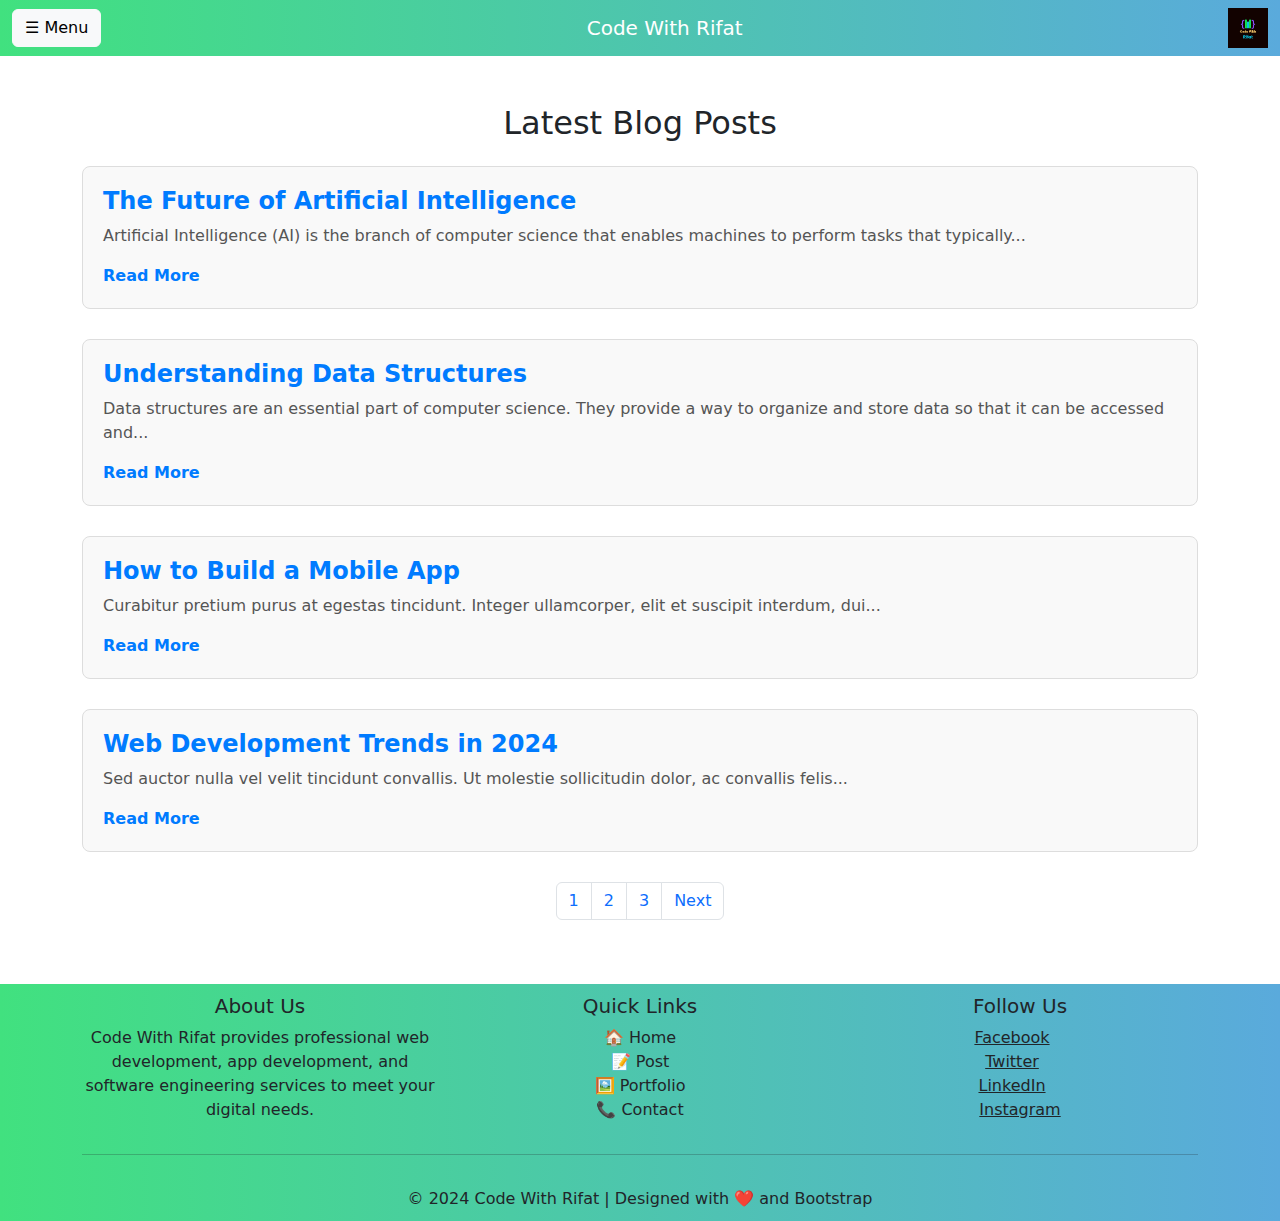
<file: post.html>
<!DOCTYPE html>
<html lang="en">
  <head>
    <meta charset="UTF-8" />
    <meta name="viewport" content="width=device-width, initial-scale=1.0" />
    <title>Blog Posts - Code With Rifat</title>
    <link rel="icon" href="assets/images/logo.png" type="image/png" />
    <link href="https://cdn.jsdelivr.net/npm/bootstrap@5.3.3/dist/css/bootstrap.min.css" rel="stylesheet"/>
    <!-- Custom CSS -->
    <link href="css/style.css" rel="stylesheet"/>
    <style>
      .post-item {
        border: 1px solid #ddd;
        border-radius: 8px;
        margin-bottom: 30px;
        padding: 20px;
        background-color: #f9f9f9;
      }
      .post-item h3 {
        font-size: 1.5rem;
        color: #333;
      }
      .post-item p {
        font-size: 1rem;
        color: #555;
      }
      .post-item a {
        text-decoration: none;
        color: #007bff;
        font-weight: bold;
      }
      .post-item a:hover {
        color: #0056b3;
      }
      .pagination {
        justify-content: center;
      }
    </style>
  </head>
  <body>
    <!-- Navigation Bar -->
    <nav class="navbar navbar-dark bg-dark">
      <div class="container-fluid">
          <!-- Left Side Menu Button -->
          <button class="btn btn-light" type="button" data-bs-toggle="offcanvas" data-bs-target="#offcanvasNavbar" aria-controls="offcanvasNavbar">☰ Menu</button>

          <!-- Center Title -->
          <a class="navbar-brand mx-auto" href="index.html">Code With Rifat</a>

          <!-- Right Side Logo -->
          <div class="d-flex">
              <img src="assets/images/profile.jpg" alt="Logo" style="height: 40px; width: auto"/>
          </div>
      </div>
  </nav>

  <!-- Offcanvas Drawer -->
  <div class="offcanvas offcanvas-start" tabindex="-1" id="offcanvasNavbar" aria-labelledby="offcanvasNavbarLabel">
    <div class="offcanvas-header">
        <h5 class="offcanvas-title" id="offcanvasNavbarLabel">Navigation</h5>
        <button
            type="button"
            class="btn-close btn-close-white"
            data-bs-dismiss="offcanvas"
            aria-label="Close"
        ></button>
    </div>

    <div class="offcanvas-body" style="background: linear-gradient(to right, #41e17f, #5aaadc);">
        <nav>
            <a href="index.html" class="text-dark" style="font-size: 18px;">🏠 Home</a>
            <a href="post.html" class="text-dark" style="font-size: 18px;">📝 Post</a>
            <a href="portfolio.html" class="text-dark" style="font-size: 18px;">🖼 Portfolio</a>
            <a href="#about" class="text-dark" style="font-size: 18px;">👤 About</a>
            <a href="contact.html" class="text-dark" style="font-size: 18px;">📞 Contact</a>
        </nav>
    </div>
  </div>

    <!-- Posts Section -->
    <section id="posts" class="container my-5">
      <h2 class="text-center mb-4">Latest Blog Posts</h2>

      <!-- Post Item 2 -->
      <div class="post-item">
        <h3><a href="ArtificialIntelligence.html">The Future of Artificial Intelligence</a></h3>
        <p>Artificial Intelligence (AI) is the branch of computer science that enables machines to perform tasks that typically...</p>
        <a href="ArtificialIntelligence.html">Read More</a>
      </div>

      <!-- Post Item 1 -->
      <div class="post-item">
        <h3><a href="DataStructures.html">Understanding Data Structures</a></h3>
        <p>Data structures are an essential part of computer science. They provide a way to organize and store data so that it can be accessed and...</p>
        <a href="DataStructures.html">Read More</a>
      </div>

      <!-- Post Item  -->
      <div class="post-item">
        <h3><a href="post2.html">How to Build a Mobile App</a></h3>
        <p> Curabitur pretium purus at egestas tincidunt. Integer ullamcorper, elit et suscipit interdum, dui... </p>
        <a href="post2.html">Read More</a>
      </div>

      <!-- Post Item  -->
      <div class="post-item">
        <h3><a href="post3.html">Web Development Trends in 2024</a></h3>
        <p>Sed auctor nulla vel velit tincidunt convallis. Ut molestie sollicitudin dolor, ac convallis felis...</p>
        <a href="post3.html">Read More</a>
      </div>

      <!-- Pagination -->
      <div class="pagination">
        <ul class="pagination">
          <li class="page-item"><a class="page-link" href="#">1</a></li>
          <li class="page-item"><a class="page-link" href="#">2</a></li>
          <li class="page-item"><a class="page-link" href="#">3</a></li>
          <li class="page-item"><a class="page-link" href="#">Next</a></li>
        </ul>
      </div>
    </section>

    <!-- Footer -->
    <footer
        class="text-dark"
        style="background: linear-gradient(to right, #41e17f, #5aaadc);"
    >
        <div class="container">
            <div class="row">
                <!-- About Section -->
                <div class="col-md-4">
                    <h5>About Us</h5>
                    <p>
                        Code With Rifat provides professional web development, app
                        development, and software engineering services to meet your
                        digital needs.
                    </p>
                </div>

                <!-- Quick Links -->
                <div class="col-md-4">
                    <h5>Quick Links</h5>
                    <ul class="list-unstyled">
                        <li>
                            <a href="index.html" class="text-decoration-none text-dark">🏠 Home</a>
                        </li>
                        <li>
                            <a href="post.html" class="text-decoration-none text-dark">📝 Post</a>
                        </li>
                        <li>
                            <a href="portfolio.html" class="text-decoration-none text-dark">🖼 Portfolio</a>
                        </li>
                        <li>
                            <a href="contact.html" class="text-decoration-none text-dark">📞 Contact</a>
                        </li>
                    </ul>
                </div>

                <!-- Social Media Links -->
                <div class="col-md-4">
                    <h5>Follow Us</h5>
                    <a href="https://www.facebook.com/mdrrifat297/" class="text-dark me-3"><i class="bi bi-facebook"></i> Facebook</a><br />
                    <a href="https://www.x.com/mdrrifat297/" class="text-dark me-3"><i class="bi bi-twitter"></i> Twitter</a><br />
                    <a href="https://www.linkedin.com/in/mdrrifat297/" class="text-dark me-3"><i class="bi bi-linkedin"></i> LinkedIn</a><br />
                    <a href="https://www.instagram.com/mdrrifat297" class="text-dark"><i class="bi bi-instagram"></i> Instagram</a>
                </div>
            </div>

            <!-- Copyright -->
            <hr class="border-dark" />
            <div class="text-center pt-3">
                <p class="mb-0">
                    &copy; 2024 Code With Rifat | Designed with ❤️ and Bootstrap
                </p>
            </div>
        </div>
    </footer>

    <!-- Bootstrap JS Bundle -->
    <script src="https://cdn.jsdelivr.net/npm/bootstrap@5.3.3/dist/js/bootstrap.bundle.min.js"></script>
  </body>
</html>
</file>
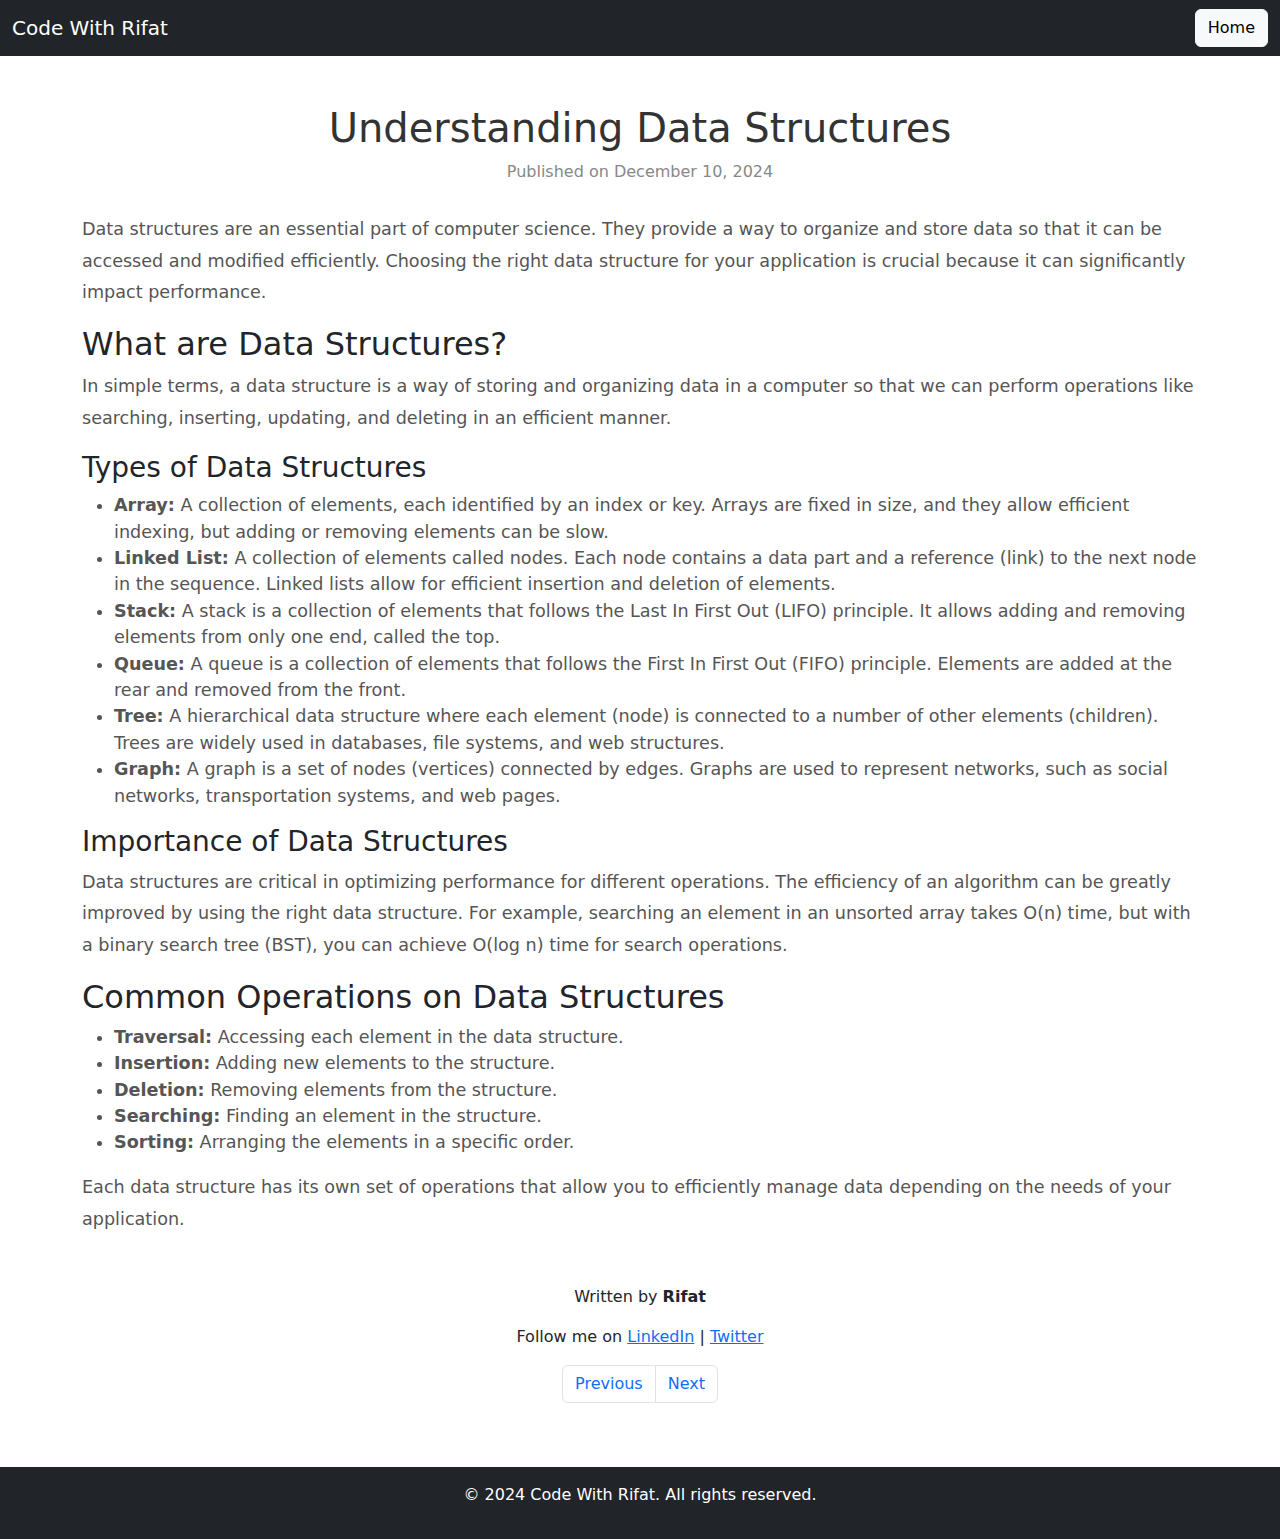
<file: post/DataStructures.html>
<!DOCTYPE html>
<html lang="en">
<head>
    <meta charset="UTF-8">
    <meta name="viewport" content="width=device-width, initial-scale=1.0">
    <title>Understanding Data Structures - Code With Rifat</title>
    <link rel="icon" href="https://github.com/mdrrifat297/Code-With-Rifat/blob/main/image/logo.png" type="image/png">
    <link href="https://cdn.jsdelivr.net/npm/bootstrap@5.3.3/dist/css/bootstrap.min.css" rel="stylesheet">
    <style>
        .post-header {
            text-align: center;
            margin-bottom: 30px;
        }
        .post-header h1 {
            font-size: 2.5rem;
            color: #333;
        }
        .post-header .post-date {
            font-size: 1rem;
            color: #888;
        }
        .post-content p {
            font-size: 1.1rem;
            color: #555;
            line-height: 1.8;
        }
        .post-content ul {
            font-size: 1.1rem;
            color: #555;
        }
        .post-footer {
            text-align: center;
            margin-top: 50px;
        }
        .pagination {
            justify-content: center;
        }
    </style>
</head>
<body>
    <!-- Navbar -->
    <nav class="navbar navbar-dark bg-dark">
        <div class="container-fluid">
            <a class="navbar-brand" href="#">Code With Rifat</a>
            <a href="index.html" class="btn btn-light">Home</a>
        </div>
    </nav>

    <!-- Blog Post Section -->
    <section class="container my-5">
        <div class="post-header">
            <h1>Understanding Data Structures</h1>
            <p class="post-date">Published on December 10, 2024</p>
        </div>

        <!-- Post Content -->
        <div class="post-content">
            <p>Data structures are an essential part of computer science. They provide a way to organize and store data so that it can be accessed and modified efficiently. Choosing the right data structure for your application is crucial because it can significantly impact performance.</p>
            
            <h2>What are Data Structures?</h2>
            <p>In simple terms, a data structure is a way of storing and organizing data in a computer so that we can perform operations like searching, inserting, updating, and deleting in an efficient manner.</p>

            <h3>Types of Data Structures</h3>
            <ul>
                <li><strong>Array:</strong> A collection of elements, each identified by an index or key. Arrays are fixed in size, and they allow efficient indexing, but adding or removing elements can be slow.</li>
                <li><strong>Linked List:</strong> A collection of elements called nodes. Each node contains a data part and a reference (link) to the next node in the sequence. Linked lists allow for efficient insertion and deletion of elements.</li>
                <li><strong>Stack:</strong> A stack is a collection of elements that follows the Last In First Out (LIFO) principle. It allows adding and removing elements from only one end, called the top.</li>
                <li><strong>Queue:</strong> A queue is a collection of elements that follows the First In First Out (FIFO) principle. Elements are added at the rear and removed from the front.</li>
                <li><strong>Tree:</strong> A hierarchical data structure where each element (node) is connected to a number of other elements (children). Trees are widely used in databases, file systems, and web structures.</li>
                <li><strong>Graph:</strong> A graph is a set of nodes (vertices) connected by edges. Graphs are used to represent networks, such as social networks, transportation systems, and web pages.</li>
            </ul>

            <h3>Importance of Data Structures</h3>
            <p>Data structures are critical in optimizing performance for different operations. The efficiency of an algorithm can be greatly improved by using the right data structure. For example, searching an element in an unsorted array takes O(n) time, but with a binary search tree (BST), you can achieve O(log n) time for search operations.</p>

            <h2>Common Operations on Data Structures</h2>
            <ul>
                <li><strong>Traversal:</strong> Accessing each element in the data structure.</li>
                <li><strong>Insertion:</strong> Adding new elements to the structure.</li>
                <li><strong>Deletion:</strong> Removing elements from the structure.</li>
                <li><strong>Searching:</strong> Finding an element in the structure.</li>
                <li><strong>Sorting:</strong> Arranging the elements in a specific order.</li>
            </ul>

            <p>Each data structure has its own set of operations that allow you to efficiently manage data depending on the needs of your application.</p>
        </div>

        <!-- Post Footer (Author Bio, Social Media Links) -->
        <div class="post-footer">
            <p>Written by <strong>Rifat</strong></p>
            <p>Follow me on <a href="https://www.linkedin.com/in/yourprofile" target="_blank">LinkedIn</a> | <a href="https://twitter.com/yourprofile" target="_blank">Twitter</a></p>
        </div>

        <!-- Pagination -->
        <div class="pagination">
            <ul class="pagination">
                <li class="page-item"><a class="page-link" href="#">Previous</a></li>
                <li class="page-item"><a class="page-link" href="#">Next</a></li>
            </ul>
        </div>
    </section>

    <!-- Footer -->
    <footer class="bg-dark text-white text-center py-3">
        <p>&copy; 2024 Code With Rifat. All rights reserved.</p>
    </footer>

    <!-- Bootstrap JS Bundle -->
    <script src="https://cdn.jsdelivr.net/npm/bootstrap@5.3.3/dist/js/bootstrap.bundle.min.js"></script>
</body>
</html>
</file>
<file: css/style.css>
.navbar {
    background: linear-gradient(to right, #41e17f, #5aaadc);
}

/* Custom CSS */
.offcanvas-header {
    background-color: #343a40;
    color: white;
}

.offcanvas-body a {
    text-decoration: none;
    color: #212529;
    font-weight: 500;
    display: block;
    margin: 10px 0;
}

.offcanvas-body a:hover {
    color: #0d6efd;
}

.software-maintenance {
    background-color: #f8f9fa;
    padding: 40px 20px;
}

#profile-links a:hover p {
    color: #007bff;
    transition: color 0.3s ease;
}

#profile-links img {
    box-shadow: 0 4px 8px rgba(0, 0, 0, 0.1);
    transition: transform 0.3s ease;
}

#profile-links img:hover {
    transform: scale(1.1);
}

footer {
    background-color: #343a40;
    color: white;
    text-align: center;
    padding: 10px 0;
}

.post-header {
    text-align: center;
    margin-bottom: 30px;
}

.post-header h1 {
    font-size: 2.5rem;
    color: #333;
}

.post-header .post-date {
    font-size: 1rem;
    color: #888;
}

.post-content p {
    font-size: 1.1rem;
    color: #555;
    line-height: 1.8;
}

.post-content ul {
    font-size: 1.1rem;
    color: #555;
}

.post-footer {
    text-align: center;
    margin-top: 50px;
}

.pagination {
    justify-content: center;
}

/* Exam Results Section */
.exam-results {
    max-width: 1200px;
    margin: 0 auto;
    padding: 1rem;
    text-align: center;
}

.exam-results h2 {
    margin-bottom: 2rem;
    font-size: 2rem;
    color: #333;
}

/* Result Card */
.result-card {
    display: flex;
    align-items: center;
    justify-content: center;
    margin-bottom: 2rem;
    flex-wrap: wrap; /* ensures content wraps on smaller screens */
}

.result-image {
    width: 70%; /* বড় ওয়েট */
    height: 70%; /* ছোট হাইট */
    margin-right: 1rem;
    border-radius: 8px;
    object-fit: contain; /* ensures image fits within the dimensions */
}

.result-details {
    padding: 1rem;
    text-align: left;
    flex: 1;
}

.result-details h3 {
    font-size: 1.5rem;
    color: #007bff;
    margin-bottom: 0.5rem;
}

.result-details p {
    font-size: 1rem;
    margin: 0.3rem 0;
}

/* On Tablet */
@media (max-width: 768px) {
    .exam-results {
        padding: 1rem;
    }

    .exam-results h2 {
        font-size: 1.5rem;
    }

    .result-card {
        flex-direction: column;
        align-items: center;
        text-align: center;
    }

    .result-image {
        width: 80%;
        height: 80%;
    }

    .result-details h3 {
        font-size: 1.25rem;
    }

    .result-details p {
        font-size: 0.9rem;
    }
}

/* On Phone */
@media (max-width: 480px) {
    .exam-results {
        padding: 0.5rem;
    }

    .exam-results h2 {
        font-size: 1.25rem;
    }

    .result-card {
        flex-direction: column;
        align-items: center;
        text-align: center;
    }

    .result-image {
        width: 100%;
        height: 100%;
    }

    .result-details h3 {
        font-size: 1.1rem;
    }

    .result-details p {
        font-size: 0.85rem;
    }
}

.portfolio-item {
    border: 1px solid #ddd;
    border-radius: 8px;
    overflow: hidden;
    margin-bottom: 30px;
}

.portfolio-item img {
    width: 100%;
    height: 200px;
    object-fit: cover;
}

.portfolio-item h5 {
    font-size: 1.25rem;
    font-weight: bold;
}

.portfolio-item p {
    font-size: 1rem;
    color: #555;
}

.testimonial {
    background-color: #f8f9fa;
    padding: 30px;
    border-radius: 8px;
    margin-bottom: 30px;
}



/* Grid Layout for Videos */
.video-grid {
    display: grid;
    grid-template-columns: repeat(auto-fit, minmax(300px, 1fr));
    gap: 16px;
    padding: 10px;
}
.video-container {
    position: relative;
    width: 100%;
    padding-bottom: 56.25%;
    height: 0;
    overflow: hidden;
    border: 1px solid #ddd;
    border-radius: 8px;
    box-shadow: 0 2px 8px rgba(0, 0, 0, 0.1);
}
.video-container iframe {
    position: absolute;
    top: 0;
    left: 0;
    width: 100%;
    height: 100%;
    border: none;
}
.youtube_video {
    text-align: center;
}
</file>
